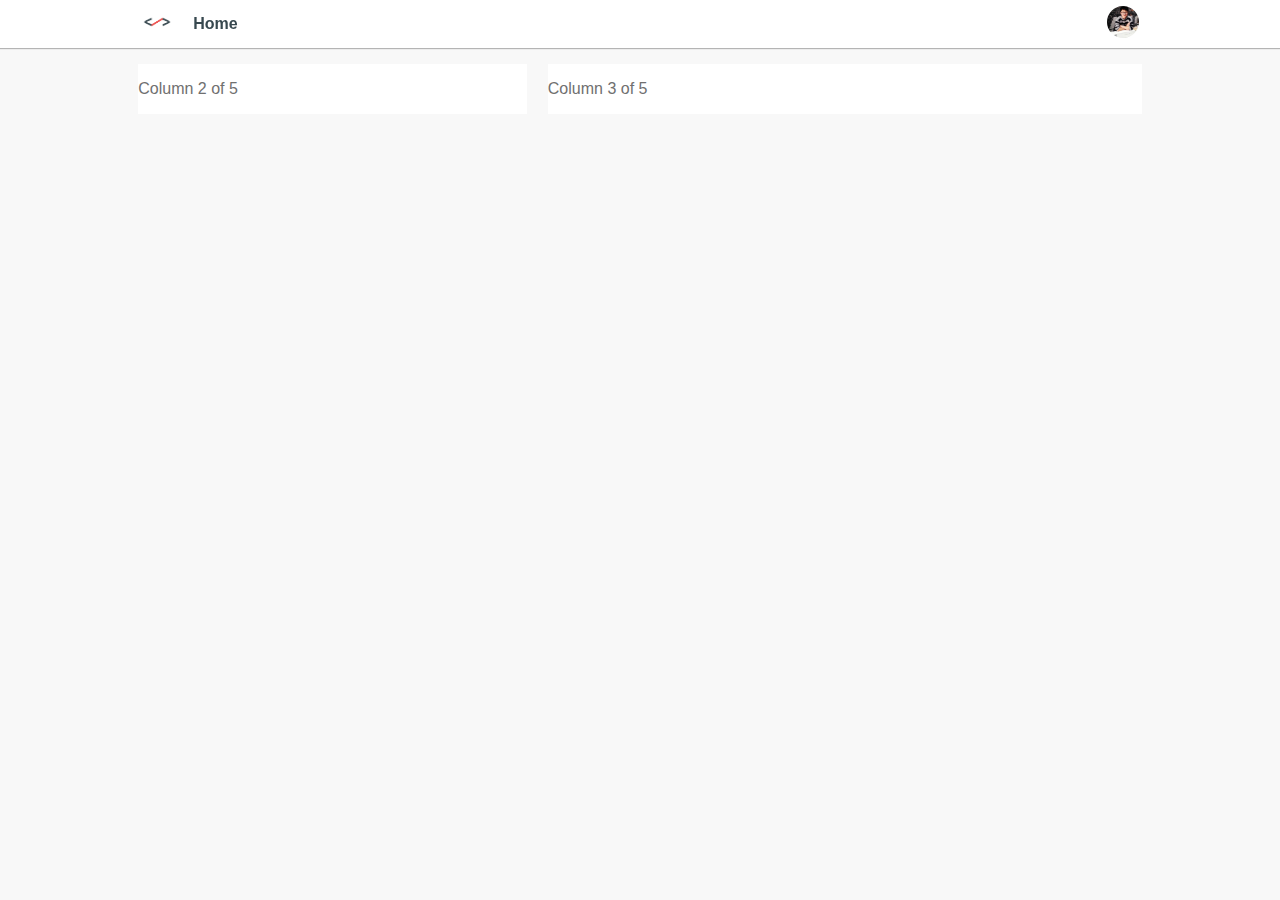
<file: index.html>
<!DOCTYPE html>
<html lang="en">
<head>
    <meta charset="UTF-8">
    <meta name="viewport" content="width=device-width, initial-scale=1.0">
    <meta http-equiv="X-UA-Compatible" content="ie=edge">
    <title>Web Tweet</title>
    <link rel="stylesheet" type="text/css" media="screen" href="css/normalize.css">
    <link rel="stylesheet" type="text/css" media="screen" href="css/columns.css">
    <link rel="stylesheet" type="text/css" media="screen" href="css/main.css">
</head>
<body>
    <nav class="nav-bar">
        <div class="container nav-container">
            <ul>
                <li><a href="index.html"><img class="logo" src="img/webdxd.png" alt="webdxd"></a></li>
                <li><a href="index.html">Home</a></li>
            </ul>
            <div>
                <img class="avatar-sm" src="img/avatar.jpg" alt="avatar">
            </div> 
        </div>
    </nav>
    <div class="container">
        <div class="col-2of5 bg-white">
            <p>Column 2 of 5</p>
        </div>
        <div class="col-3of5 bg-white">
            <p>Column 3 of 5</p>
        </div>
    </div>
</body>
</html>
</file>
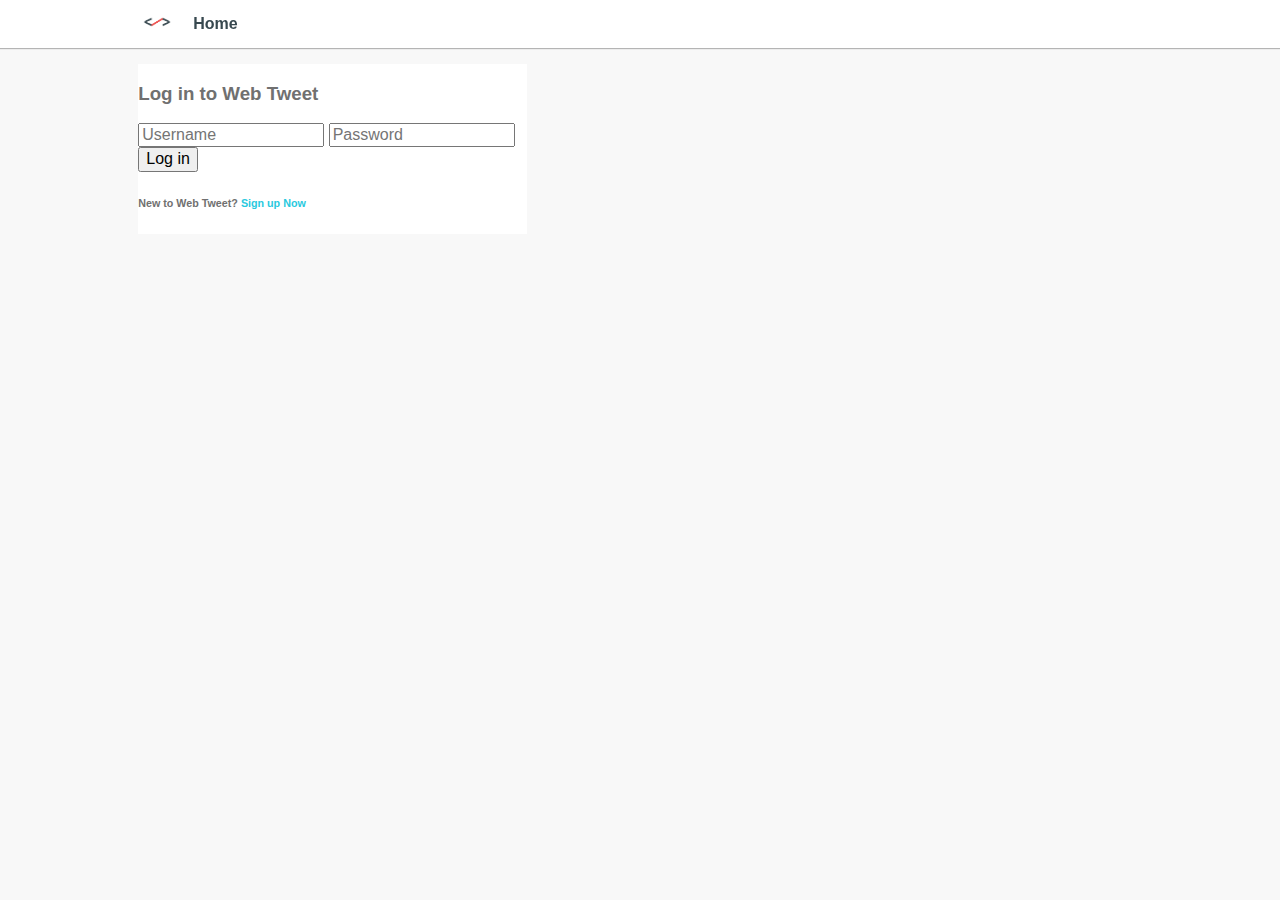
<file: login.html>
<!DOCTYPE html>
<html lang="en">
<head>
    <meta charset="UTF-8">
    <meta name="viewport" content="width=device-width, initial-scale=1.0">
    <meta http-equiv="X-UA-Compatible" content="ie=edge">
    <title>Web Tweet</title>
    <link rel="stylesheet" type="text/css" media="screen" href="css/normalize.css">
    <link rel="stylesheet" type="text/css" media="screen" href="https://fonts.googleapis.com/css?family=Roboto">
    <link rel="stylesheet" type="text/css" media="screen" href="css/fontawesome-all.css">
    <link rel="stylesheet" type="text/css" media="screen" href="css/columns.css">
    <link rel="stylesheet" type="text/css" media="screen" href="css/main.css">
</head>
<body>
    <nav class="nav-bar">
        <div class="container nav-container">
            <ul>
                <li><a href="index.html"><img class="logo" src="img/webdxd.png" alt="webdxd"></a></li>
                <li><a href="index.html">Home</a></li>
            </ul>
            <div></div> 
        </div>
    </nav>
    <div class="container">
        <div class="col-2of5 bg-white profile user-auth">
            <h3>Log in to Web Tweet</h3>
            <form id="login-form">
                <input class="input-auth" type="text" placeholder="Username" id="username">
                <input class="input-auth" type="password" placeholder="Password" id="password">
                <button class="btn-primary" type="button" id="login-btn">Log in</button>
                <h6>New to Web Tweet? <a href="signup.html">Sign up Now</a></h6> 
            </form> 
        </div>
        <div class="col-3of5 bg-white">
            <div id="tweet-list"></div>
        </div>
    </div>

    <script src="https://code.jquery.com/jquery-3.3.1.min.js" integrity="sha256-FgpCb/KJQlLNfOu91ta32o/NMZxltwRo8QtmkMRdAu8=" crossorigin="anonymous"></script>
    <script src="js/moment.min.js"></script>
    <script src="js/script.js"></script>
</body>
</html>
</file>
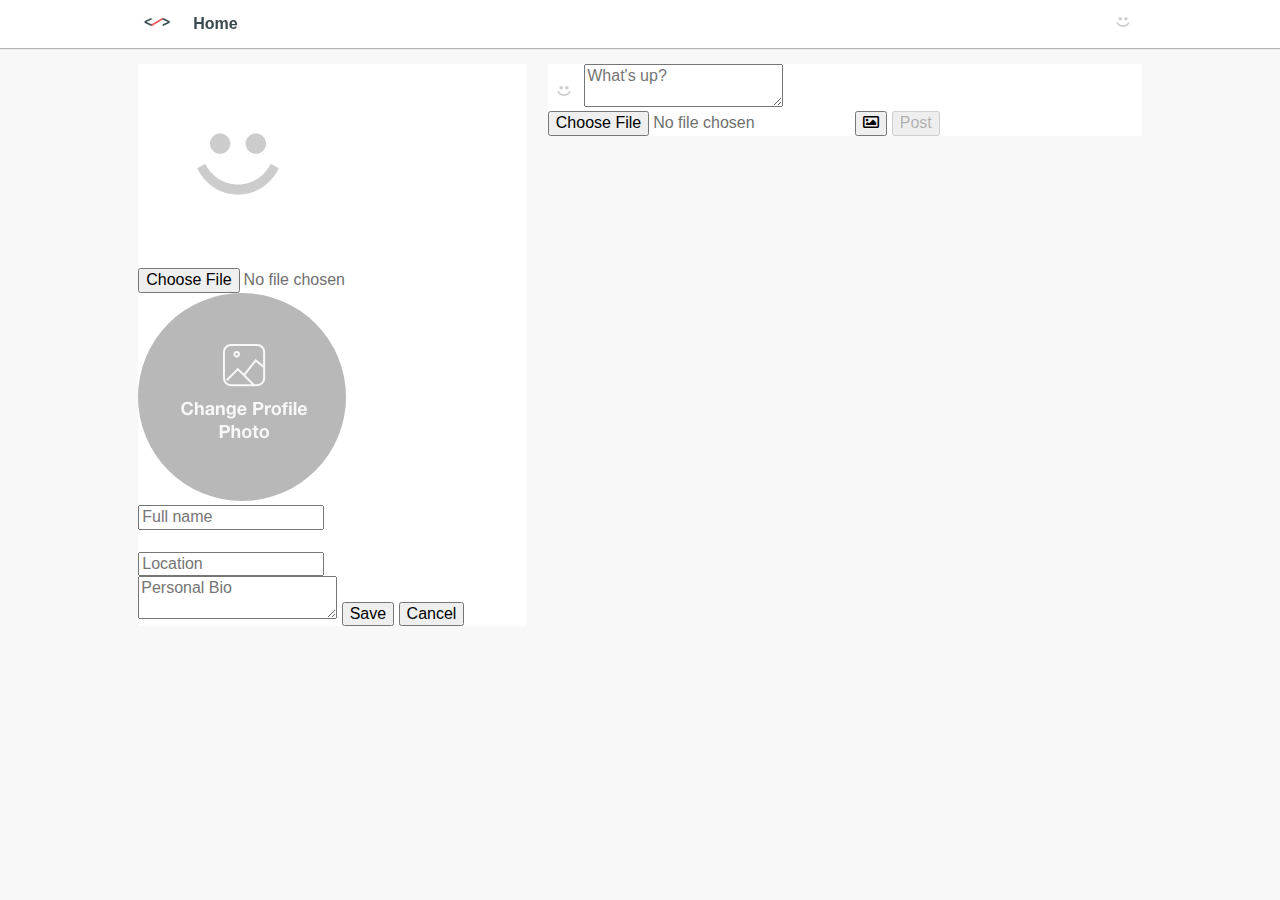
<file: profile-edit.html>
<!DOCTYPE html>
<html lang="en">

<head>
    <meta charset="UTF-8">
    <meta name="viewport" content="width=device-width, initial-scale=1.0">
    <meta http-equiv="X-UA-Compatible" content="ie=edge">
    <title>Web Tweet</title>
    <link rel="stylesheet" type="text/css" media="screen" href="css/normalize.css">
    <link rel="stylesheet" type="text/css" media="screen" href="https://fonts.googleapis.com/css?family=Roboto">
    <link rel="stylesheet" type="text/css" media="screen" href="css/fontawesome-all.css">
    <link rel="stylesheet" type="text/css" media="screen" href="css/columns.css">
    <link rel="stylesheet" type="text/css" media="screen" href="css/main.css">
</head>

<body>
    <nav class="nav-bar">
        <div class="container nav-container">
            <ul>
                <li>
                    <a href="index.html">
                        <img class="logo" src="img/webdxd.png" alt="webdxd">
                    </a>
                </li>
                <li>
                    <a href="index.html">Home</a>
                </li>
            </ul>
            <div>
                <a href="profile.html">
                    <img class="avatar-sm" src="img/sample-avatar.png" alt="avatar">
                </a>
            </div>
        </div>
    </nav>
    <div class="container">
        <div class="col-2of5 bg-white">
            <form class="profile" action="profile.html">
                <div class="relative img-edit">
                    <img class="avatar" src="img/sample-avatar.png" alt="avatar" id="avatar-image">
                    <input class="hidden" type="file">
                    <img class="avatar-upload" src="img/upload.png" alt="upload-img">
                </div>
                <input class="input-profile" type="text" id="name-input" placeholder="Full name">
                <h5 id="username"></h5>
                <input class="input-profile" type="text" id="location-input" placeholder="Location">
                <textarea class="input-profile" id="bio-input" placeholder="Personal Bio"></textarea>
                <button class="btn-primary space-top" id="save-btn">Save</button>
                <button class="btn-border space-top" id="cancel-btn">Cancel</button>
            </form>
        </div>
        <div class="col-3of5 bg-white relative">
            <div class="tweet">
                <form id="tweet-form">
                    <div class="row">
                        <img class="avatar-sm v-top" src="img/sample-avatar.png" alt="avatar">
                        <textarea class="input-tweet" placeholder="What's up?" id="tweet-content"></textarea>
                    </div>
                    <div class="row tweet-actions">
                        <input class="hidden" type="file" id="tweet-image">
                        <button class="btn-clear" type="button">
                            <i class="far fa-image" id="tweet-image-btn"></i>
                        </button>
                        <button class="btn-primary" type="button" id="post-btn" disabled>Post</button>
                    </div>
                </form>
            </div>
            <div id="tweet-list"></div>
            <div class="fade-cover"></div>
        </div>
    </div>

    <script src="https://code.jquery.com/jquery-3.3.1.min.js" integrity="sha256-FgpCb/KJQlLNfOu91ta32o/NMZxltwRo8QtmkMRdAu8="
        crossorigin="anonymous"></script>
    <script src="js/moment.min.js"></script>
    <script src="js/script.js"></script>
</body>

</html>
</file>
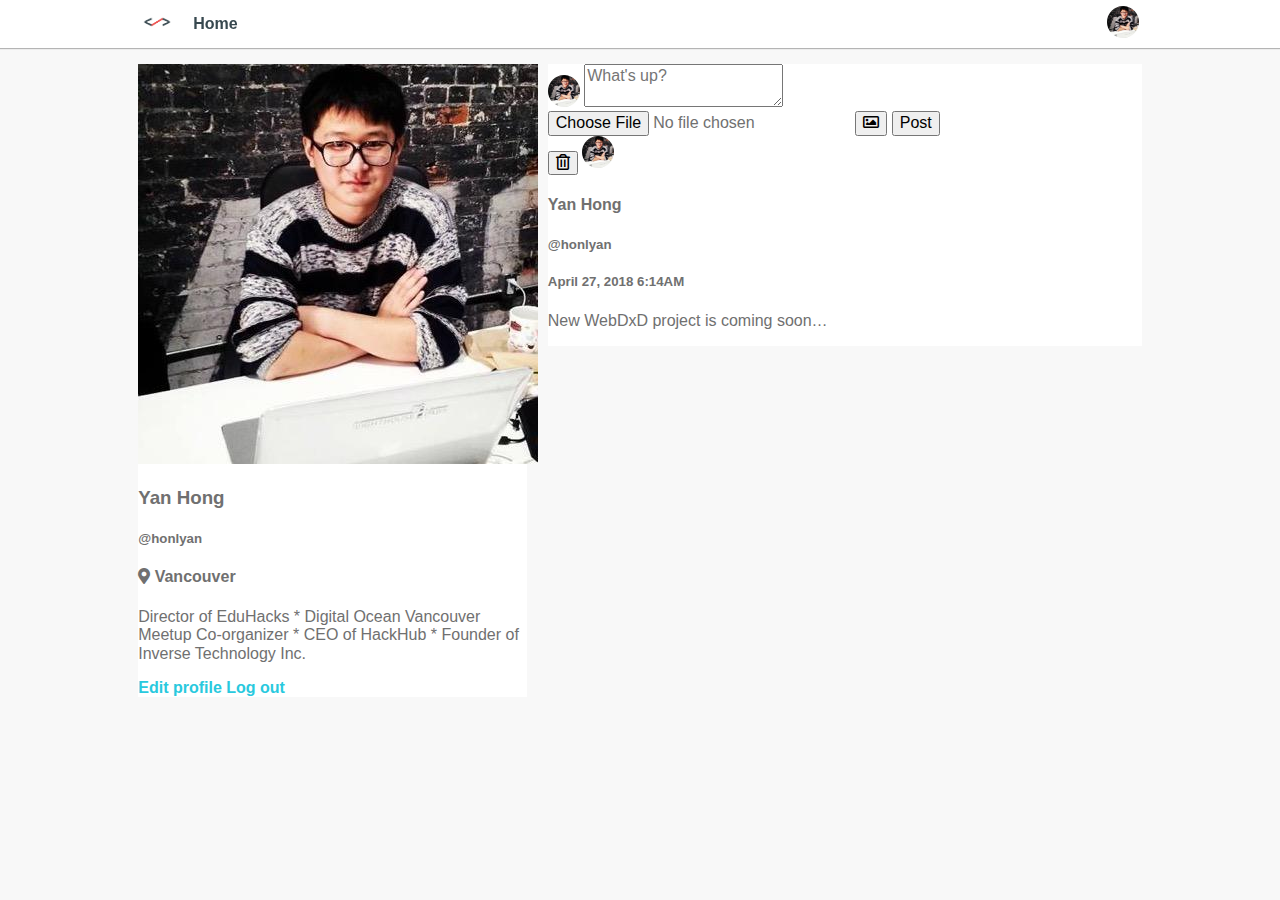
<file: profile.html>
<!DOCTYPE html>
<html lang="en">
<head>
    <meta charset="UTF-8">
    <meta name="viewport" content="width=device-width, initial-scale=1.0">
    <meta http-equiv="X-UA-Compatible" content="ie=edge">
    <title>Web Tweet</title>
    <link rel="stylesheet" type="text/css" media="screen" href="css/normalize.css">
    <link rel="stylesheet" type="text/css" media="screen" href="https://fonts.googleapis.com/css?family=Roboto">
    <link rel="stylesheet" type="text/css" media="screen" href="css/fontawesome-all.css">
    <link rel="stylesheet" type="text/css" media="screen" href="css/columns.css">
    <link rel="stylesheet" type="text/css" media="screen" href="css/main.css">
</head>
<body>
    <nav class="nav-bar">
        <div class="container nav-container">
            <ul>
                <li><a href="index.html"><img class="logo" src="img/webdxd.png" alt="webdxd"></a></li>
                <li><a href="index.html">Home</a></li>
            </ul>
            <div>
                <a href="profile.html"><img class="avatar-sm" src="img/avatar.jpg" alt="avatar"></a>
            </div> 
        </div>
    </nav>
    <div class="container">
        <div class="col-2of5 bg-white profile">
            <img class="avatar" src="img/avatar.jpg" alt="avatar">
            <h3>Yan Hong</h3>
            <h5>@honlyan</h5>
            <h4><i class="fas fa-map-marker-alt"></i> Vancouver</h4>
            <p class="center">Director of EduHacks * Digital Ocean Vancouver Meetup Co-organizer * CEO of HackHub * Founder of Inverse Technology Inc.</p>
            <a class="btn-border space-top" href="#">Edit profile</a>
            <a class="btn-border space-top" href="login.html">Log out</a>
        </div>
        <div class="col-3of5 bg-white">
            <div class="tweet">
                <form action="#">
                    <div class="row">
                        <img class="avatar-sm v-top" src="img/avatar.jpg" alt="avatar">                       
                        <textarea class="input-tweet" placeholder="What's up?"></textarea>
                    </div>
                    <div class="row tweet-actions">
                        <input class="hidden" type="file">
                        <button class="btn-clear"><i class="far fa-image"></i></button>
                        <button class="btn-primary">Post</button>
                    </div>
                </form>
            </div>
            <div class="tweet">
                <div class="row relative">
                    <button class="btn-clear tweet-del"><i class="far fa-trash-alt"></i></button>
                    <img class="avatar-sm" src="img/avatar.jpg" alt="avatar">   
                    <h4><b>Yan Hong</b></h4>
                    <h5>@honlyan</h5>
                    <h5>April 27, 2018 6:14AM</h5>
                </div>
                <p>New WebDxD project is coming soon…</p>
            </div>
        </div>
    </div>
</body>
</html>
</file>
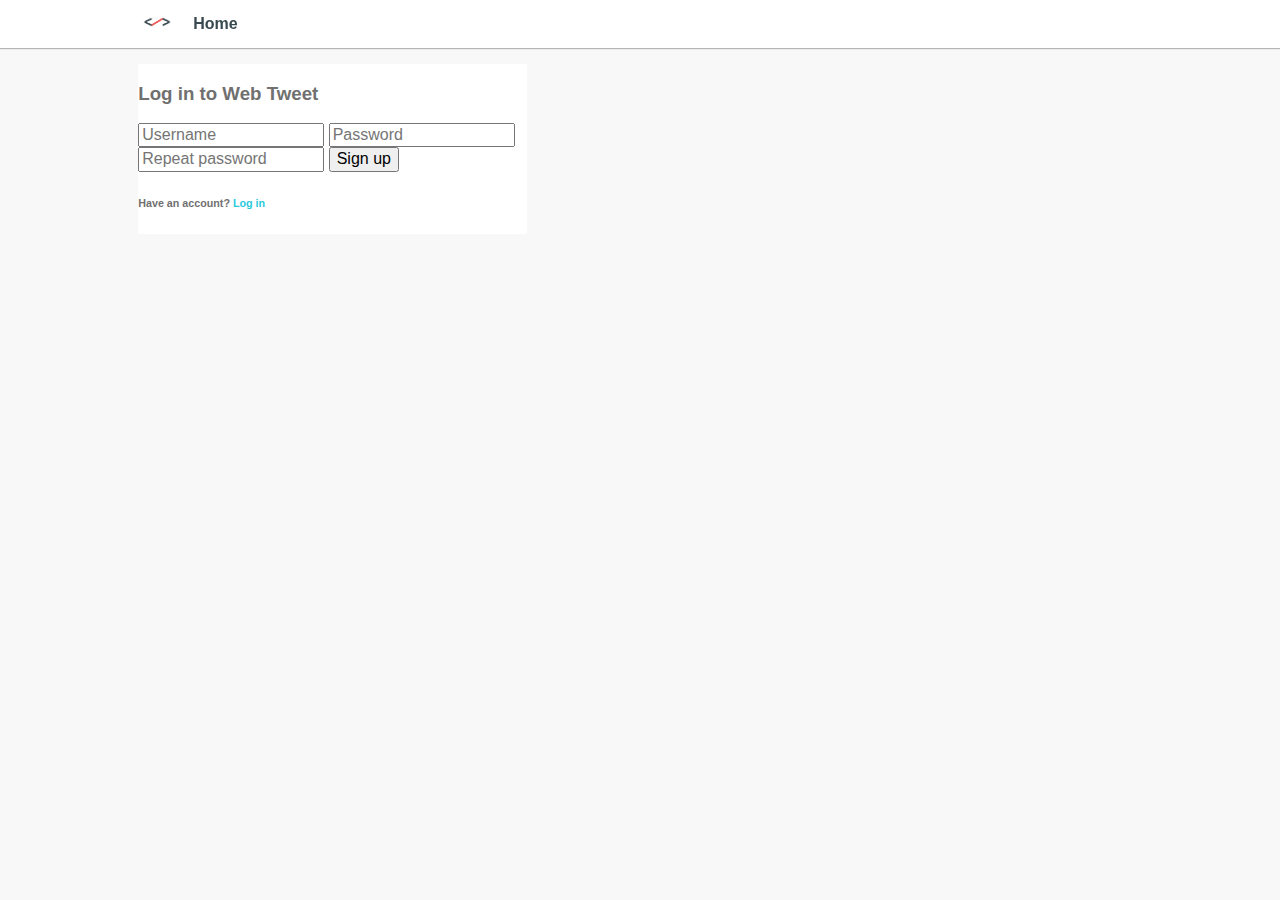
<file: signup.html>
<!DOCTYPE html>
<html lang="en">
<head>
    <meta charset="UTF-8">
    <meta name="viewport" content="width=device-width, initial-scale=1.0">
    <meta http-equiv="X-UA-Compatible" content="ie=edge">
    <title>Web Tweet</title>
    <link rel="stylesheet" type="text/css" media="screen" href="css/normalize.css">
    <link rel="stylesheet" type="text/css" media="screen" href="https://fonts.googleapis.com/css?family=Roboto">
    <link rel="stylesheet" type="text/css" media="screen" href="css/fontawesome-all.css">
    <link rel="stylesheet" type="text/css" media="screen" href="css/columns.css">
    <link rel="stylesheet" type="text/css" media="screen" href="css/main.css">
</head>
<body>
    <nav class="nav-bar">
        <div class="container nav-container">
            <ul>
                <li><a href="index.html"><img class="logo" src="img/webdxd.png" alt="webdxd"></a></li>
                <li><a href="index.html">Home</a></li>
            </ul>
            <div></div> 
        </div>
    </nav>
    <div class="container">
        <div class="col-2of5 bg-white profile user-auth">
            <h3>Log in to Web Tweet</h3>
            <form id="signup-form">
                <input class="input-auth" type="text" placeholder="Username" id="username">
                <input class="input-auth" type="password" placeholder="Password" id="password">
                <input class="input-auth" type="password" placeholder="Repeat password" id="repeat-password">
                <button class="btn-primary" type="button" id="signup-btn">Sign up</button>
            </form>
            <h6 class="">Have an account? <a href="login.html">Log in</a></h6> 
        </div>
        <div class="col-3of5 bg-white">
            <div id="tweet-list"></div>
        </div>
    </div>

    <script src="https://code.jquery.com/jquery-3.3.1.min.js" integrity="sha256-FgpCb/KJQlLNfOu91ta32o/NMZxltwRo8QtmkMRdAu8=" crossorigin="anonymous"></script>
    <script src="js/moment.min.js"></script>
    <script src="js/script.js"></script>
</body>
</html>
</file>
<file: css/columns.css>
.container {
    width: 90%;
    max-width: 1024px;
    margin-left: auto;
    margin-right: auto;
}

[class*='col-'] {
    float:left;
}

.col-1of5 {
    width: 18%;
    margin-left: 1%;
    margin-right: 1%; 
}

.col-2of5 {
    width: 38%;
    margin-left: 1%;
    margin-right: 1%; 
}

.col-3of5 {
    width: 58%;
    margin-left: 1%;
    margin-right: 1%; 
}

.col-4of5 {
    width: 78%;
    margin-left: 1%;
    margin-right: 1%; 
}
</file>
<file: css/main.css>
* {
    box-sizing: border-box;
}

html {
    font-family: Helvetica, Arial, sans-serif;
    font-size: 16px;
    color: #707070;
}

body {
    background-color: #F8F8F8;
    padding-top: 4rem;
}

a {
    text-decoration: none;
    font-weight: bold;
    color: #29C9DE;
}

.bg-white {
    background-color: #FFF;
}

.nav-bar {
    height: 3rem;
    width: 100%;
    background-color: #FFF;
    box-shadow: 0px 0px 1px 1px #B4B4B4;
    position: fixed;
    top: 0;
    z-index: 1;
}

.nav-container {
    display: flex;
    justify-content: space-between;
    padding-left: 1%;
    padding-right: 1%;
    height: 100%;
    align-items: center;
}

.nav-bar a {
    color: #37484F;
}

.nav-bar ul {
    margin: 0;
    padding: 0;
}

.nav-bar li {
    display: inline-block;
    vertical-align: middle;
    margin-right: 1rem;
}

.avatar-sm {
    border-radius: 50%;
    width: 2rem;
}

.logo {
    width: 2rem;
}
</file>
